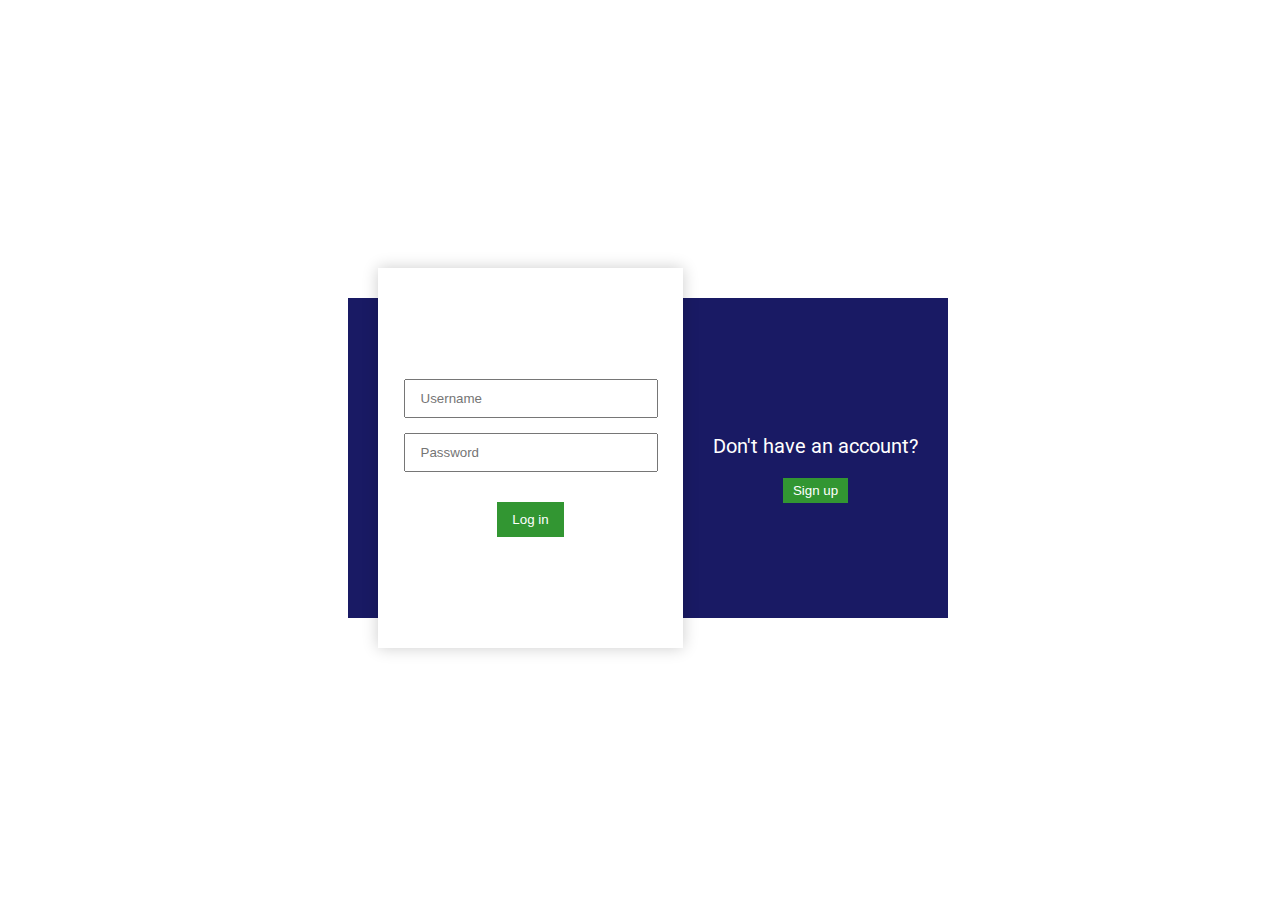
<file: login-form-master/login.html>
<!DOCTYPE html>
<html lang="en">

<head>
  <meta charset="UTF-8">
  <meta name="viewport" content="width=device-width, initial-scale=1.0">
  <meta http-equiv="X-UA-Compatible" content="ie=edge">
  <link rel="stylesheet" href="style.css">
  <title>login</title>
</head>

<body>

  <div class="container">
    <div class="container-forms">
      <div class="container-info">
        <div class="info-item">
          <div class="table">
            <div class="table-cell">
              <p>
                Have an account?
              </p>
              <button class="info-btn">
                Log in
              </button>
            </div>
          </div>
        </div>
        <div class="info-item">
          <div class="table">
            <div class="table-cell">
              <p>
                Don't have an account?
              </p>
              <button class="info-btn">
                Sign up
              </button>
            </div>
          </div>
        </div>
      </div>
      <div class="container-form">
        <div class="form-item log-in">
          <div class="table">
            <div class="table-cell">
              <input name="Username" placeholder="Username" type="text" />
              <input name="Password" placeholder="Password" type="Password" />
              <button class="btn">
                Log in
              </button>
            </div>
          </div>
        </div>
        <div class="form-item sign-up">
          <div class="table">
            <div class="table-cell">
              <input name="email" placeholder="Email" type="text" />
              <input name="fullName" placeholder="Full Name" type="text" />
              <input name="Username" placeholder="Username" type="text" />
              <input name="Password" placeholder="Password" type="Password" />
              <button class="btn">
                Sign up
              </button>
            </div>
          </div>
        </div>
      </div>
    </div>
  </div>

  <script src="form.js"></script>
</body>

</html>
</file>
<file: login-form-master/style.css>
@import url(https://fonts.googleapis.com/css?family=Oswald|Roboto);
body {
  position: absolute;
  left: 0;
  top: 0;
  width: 100%;
  height: 100%;
  font-family: "Roboto", sans-serif;
  background-color: #ffffff;
  overflow: hidden;
}

.table {
  display: table;
  width: 100%;
  height: 100%;
}

.table-cell {
  display: table-cell;
  vertical-align: middle;
  transition: all 0.5s;
}

.container {
  position: relative;
  width: 600px;
  margin: 30px auto 0;
  height: 320px;
  background-color: #191a64;
  top: 50%;
  margin-top: -160px;
  transition: all 0.5s;
}

.btn, .info-btn {
  display: block;
  border: none;
  text-align: center;
  margin: 0 auto;
  color: #fff;
  background-color: #329632;
}

.info-btn {
  padding: 5px 10px
}
.btn:hover {
  opacity: 0.7;
}
.btn, input {
  padding: 10px 15px;
}
 input {
  margin: 0 auto 15px;
  display: block;
  width: 220px;
}
.container-info {
  font-size: 0;
}
.info-item {
  text-align: center;
  width: 300px;
  height: 320px;
  display: inline-block;
  color: #fff;
}
.info-item p {
  font-size: 20px;
  margin: 20px;
}
.info-item .btn {
  background-color: transparent;
  border: 1px solid #fff;
}
.info-item .table-cell {
  padding-right: 35px;
}
.info-item:nth-child(2) .table-cell {
  padding-left: 35px;
  padding-right: 0;
}
.container-form {
  overflow: hidden;
  position: absolute;
  left: 30px;
  top: -30px;
  width: 305px;
  height: 380px;
  background-color: #fff;
  box-shadow: 0 0 15px 0 rgba(0, 0, 0, 0.2);
  transition: all 0.5s;
}
.container-form .btn {
  margin-top: 30px;
}
.form-item {
  position: absolute;
  left: 0;
  top: 0;
  width: 100%;
  height: 100%;
  opacity: 1;
  transition: all 0.7s;
}
.form-item.sign-up {
  position: absolute;
  left: -100%;
  opacity: 0;
}
.container.log-in .container-form {
  left: 265px;
}
.container.log-in .container-form .form-item.sign-up {
  left: 0;
  opacity: 1;
}
.container.log-in .container-form .form-item.log-in {
  top: -100%;
  opacity: 0;
}
</file>
